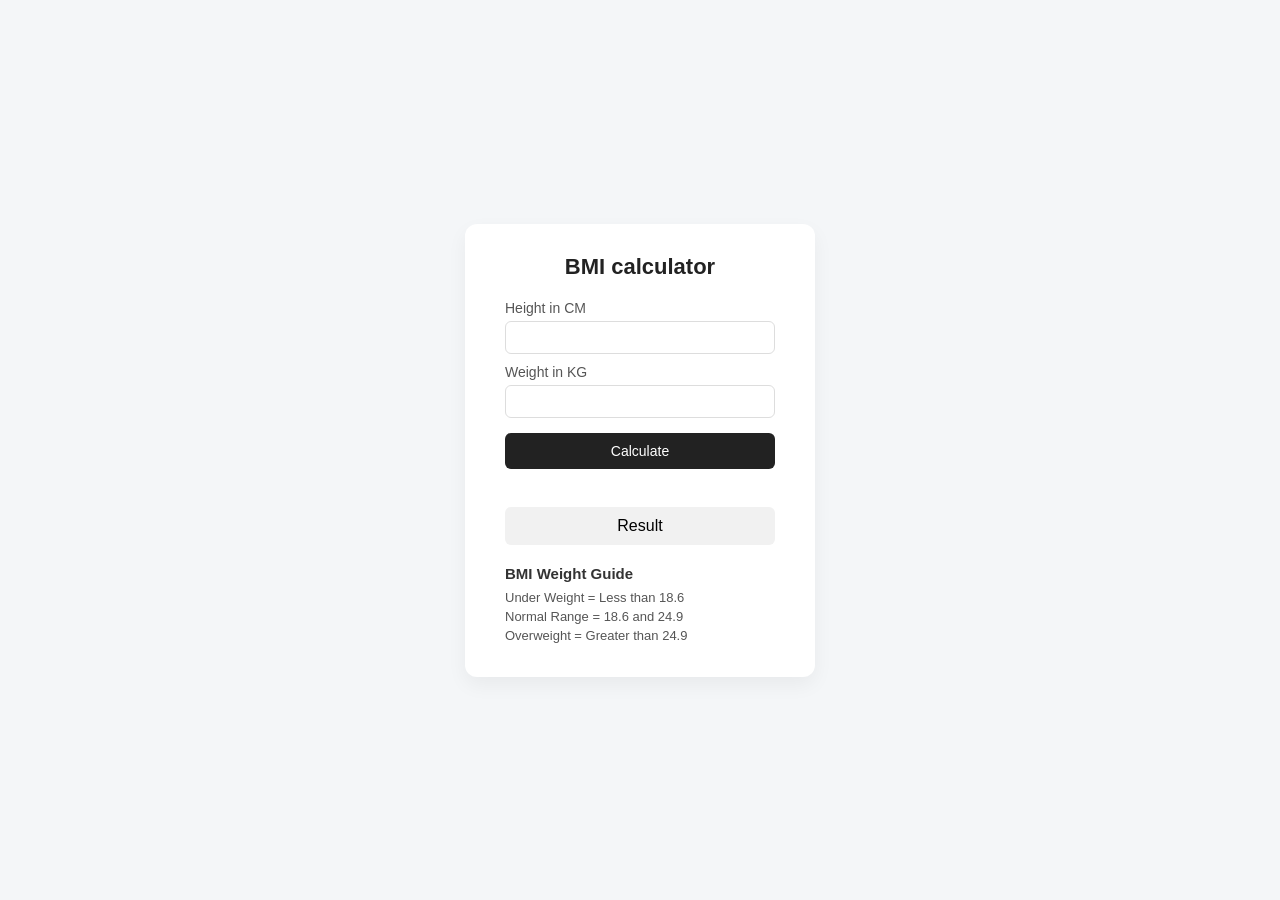
<file: BMIcalculator/index.html>
<!DOCTYPE html>
<html lang="en">
<head>
    <meta charset="UTF-8">
    <meta name="viewport" content="width=device-width, initial-scale=1.0">
    <title>BMI calculator</title>
    <link href="style.css" rel="stylesheet">
</head>
<body>
    <div class="container">
    <h1>BMI calculator</h1>
    <form>
        <label for="height">Height in CM</label> <input type="number" id="height" required name="height" class="input">
        <label for="weight">Weight in KG</label> <input type="number" id="weight" required name="weight" class="input">
        <br>
        <button type="submit">Calculate</button>
    </form>
    <br>
    <div id="result">
        <span>Result</span>
    </div>
    <div id="weight-guide">
          <h3>BMI Weight Guide</h3>
          <p>Under Weight = Less than 18.6</p>
          <p>Normal Range = 18.6 and 24.9</p>
          <p>Overweight = Greater than 24.9</p>
    </div>
    </div>
</body>
<script src="main.js"></script>
</html>
</file>
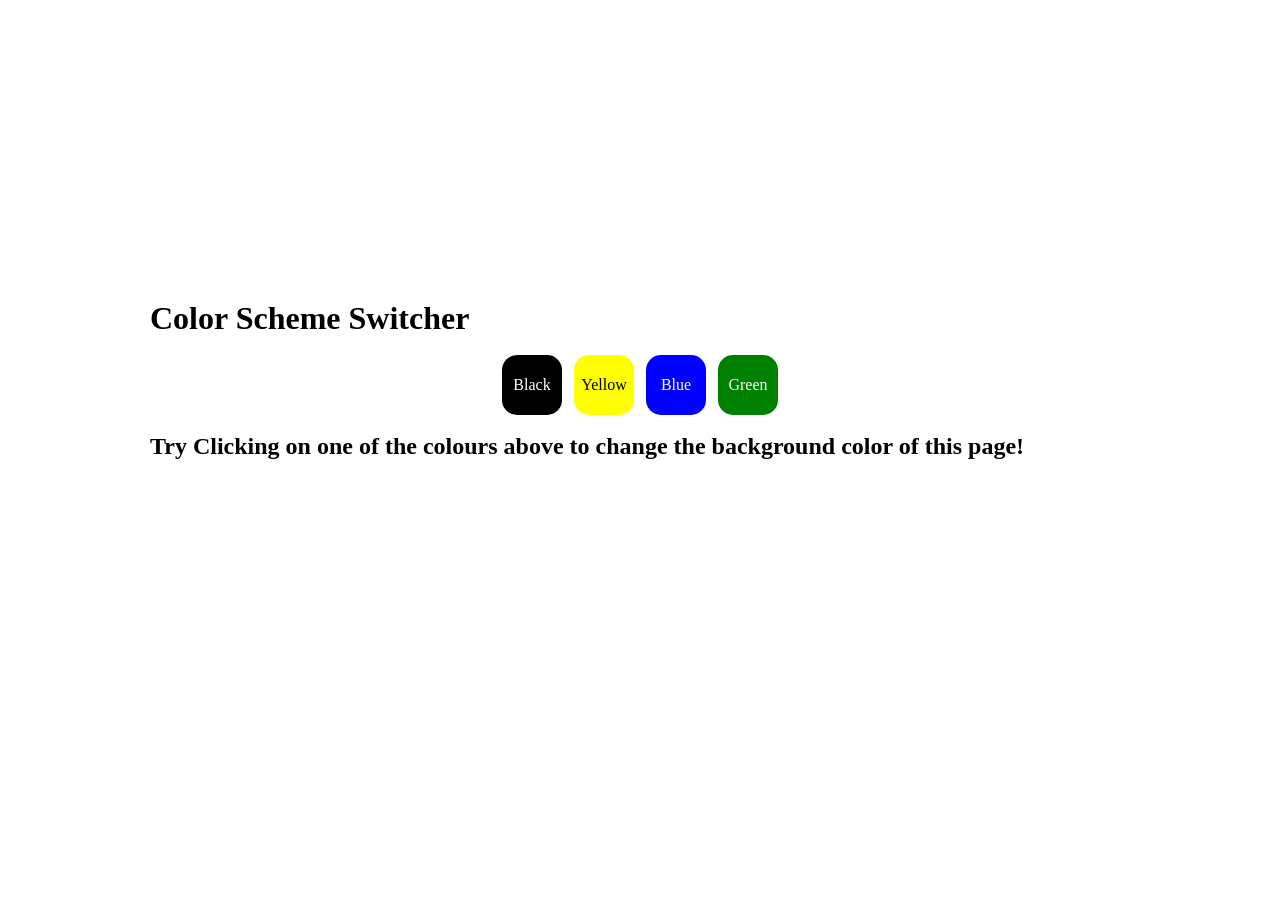
<file: colorChanger/index.html>
<!DOCTYPE html>
<html lang="en">
<head>
    <meta charset="UTF-8">
    <meta name="viewport" content="width=device-width, initial-scale=1.0">
    <title>Color Changer</title>
    <link href="style.css" rel="stylesheet"> 
</head>
<body>
<div class="container">
    <h1>
    Color Scheme Switcher 
    </h1>
    <br>
    <div class="parent">
        <div class="button" id="black">Black</div>
        <div class="button" id="yellow">Yellow</div>
        <div class="button" id="blue">Blue</div>
        <div class="button" id="green">Green</div>
    </div>
    <br>
    <h2>
        Try Clicking on one of the colours above to change the background color of this page! 
    </h2>
</div>
</body>
    <script src="main.js"></script>
</html>
</file>
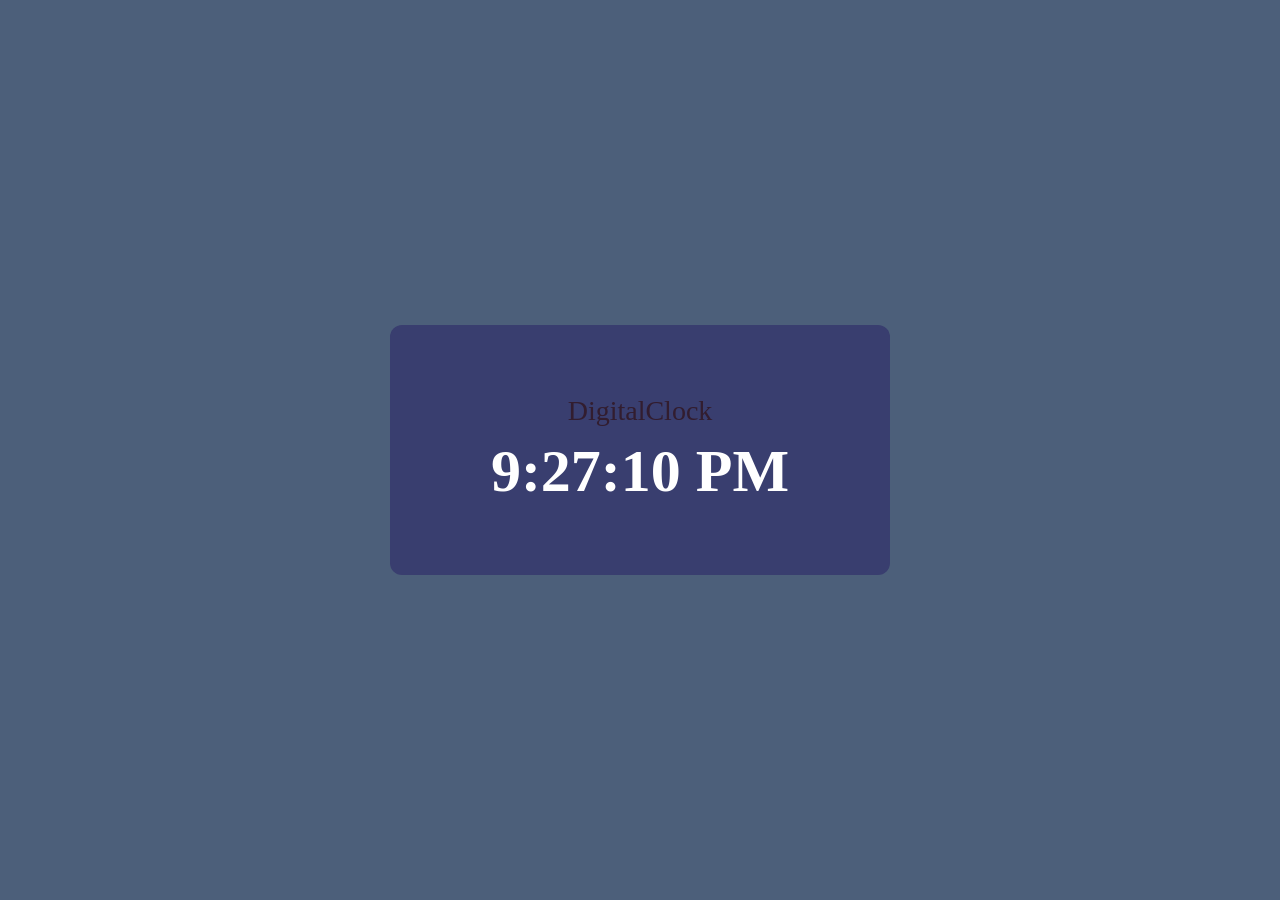
<file: DigitalClock/index.html>
<!DOCTYPE html>
<html lang="en">
<head>
    <meta charset="UTF-8">
    <meta name="viewport" content="width=device-width, initial-scale=1.0">
    <title>DigitalClock</title>
    <link href="style.css" rel="stylesheet">
</head>
<body>

    <div class="clock" >
        <p id="dc">DigitalClock</p>
        <div class="time">Your Local Time</div>
    </div>
</body>
<script src="script.js"></script>
</html>
</file>
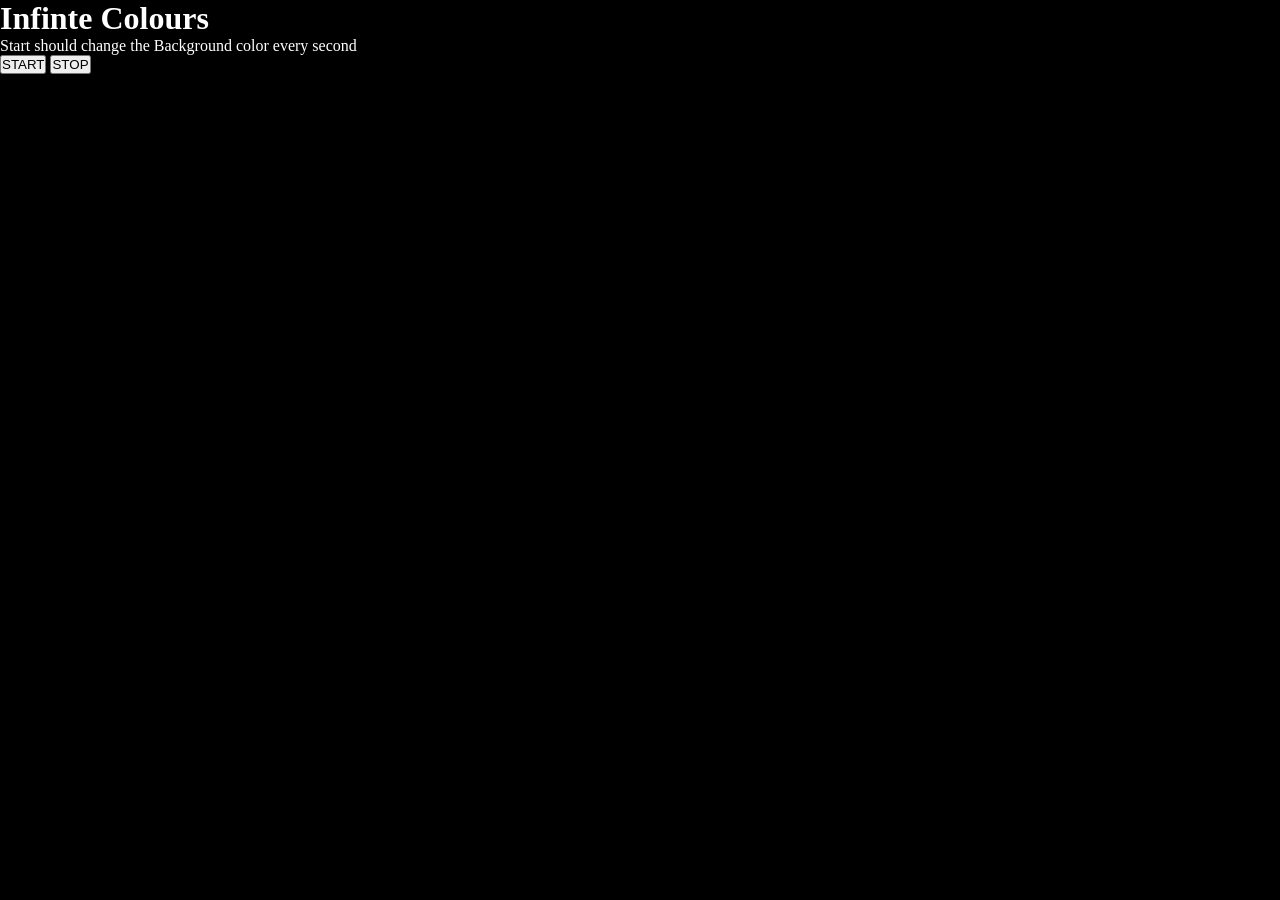
<file: infinteColour/index.html>
<!DOCTYPE html>
<html lang="en">
<head>
    <meta charset="UTF-8">
    <meta name="viewport" content="width=device-width, initial-scale=1.0">
    <title>InfiniteColour</title>
    <link href="style.css" rel="stylesheet">
</head>
<body>
    <h1>Infinte Colours</h1>
    <p>Start should change the Background color every second</p>
    <button id="start">START</button>
    <button id="stop">STOP</button>
</body>
<script src="script.js"></script>
</html>
</file>
<file: BMIcalculator/style.css>
/* Reset */
* {
    margin: 0;
    padding: 0;
    box-sizing: border-box;
    font-family: -apple-system, BlinkMacSystemFont, "Segoe UI", Roboto, sans-serif;
}

/* Body */
body {
    background-color: #f4f6f8;
    display: flex;
    justify-content: center;
    align-items: center;
    height: 100vh;
}

/* Main Container */
.container {
    background: #ffffff;
    padding: 30px 40px;
    border-radius: 12px;
    width: 350px;
    box-shadow: 0 8px 20px rgba(0, 0, 0, 0.05);
}

/* Heading */
h1 {
    text-align: center;
    margin-bottom: 20px;
    font-size: 22px;
    font-weight: 600;
    color: #222;
}

/* Labels */
label {
    display: block;
    margin: 10px 0 5px;
    font-size: 14px;
    color: #555;
}

/* Inputs */
.input {
    width: 100%;
    padding: 8px 10px;
    border: 1px solid #ddd;
    border-radius: 6px;
    outline: none;
    transition: border 0.2s ease;
}

.input:focus {
    border-color: #888;
}

/* Button */
button {
    width: 100%;
    margin-top: 15px;
    padding: 10px;
    border: none;
    border-radius: 6px;
    background-color: #222;
    color: #fff;
    font-size: 14px;
    cursor: pointer;
    transition: background 0.2s ease;
}

button:hover {
    background-color: #444;
}

/* Result Box */
#result {
    margin-top: 20px;
    padding: 10px;
    background-color: #f1f1f1;
    border-radius: 6px;
    text-align: center;
    font-weight: 500;
}

/* Guide Section */
#weight-guide {
    margin-top: 20px;
    font-size: 13px;
    color: #555;
}

#weight-guide h3 {
    margin-bottom: 8px;
    font-size: 15px;
    color: #333;
}

#weight-guide p {
    margin-bottom: 4px;
}
</file>
<file: colorChanger/style.css>
*{
    padding: 0%;
    margin: 0%;
}
.container{
    /* background-color: blueviolet; */
    margin-top: 300px;
    margin-left: 150px;
    margin-right: 150px;
    /* display: flex; */
    /* justify-content: center; */
    /* align-items: center; */
}
.parent{
    /* background-color: aqua; */
    display: flex;
    justify-content: center;
    align-items: first baseline;
    gap: 12px;
}
#black{
    border-radius: 25%;
    height: 60px;
    width: 60px;
    display: flex;
    justify-content: center;
    align-items: center;
    background-color: black;
    color: #fff;
    cursor: pointer;
}
#yellow{
    border-radius: 25%;
    height: 60px;
    width: 60px;
    display: flex;
    justify-content: center;
    align-items: center;
    background-color: yellow;
    color: black;
    cursor: pointer;
}
#blue{
    border-radius: 25%;
    height: 60px;
    width: 60px;
    display: flex;
    justify-content: center;
    align-items: center;
    background-color: blue;
    color: #fff;
    cursor: pointer;
}
#green{
    border-radius: 25%;
    height: 60px;
    width: 60px;
    display: flex;
    justify-content: center;
    align-items: center;
    background-color: green;
    color: #fff;
    cursor: pointer;
}
</file>
<file: DigitalClock/style.css>
* {
    margin: 0;
    padding: 0;
    box-sizing: border-box;
}

body {
    background-color: #4C5F7A;
    color: white;
    display: flex;
    justify-content: center;
    align-items: center;
    height: 100vh;
}

.clock {
    height: 250px;
    width: 500px;
    background-color: #393E6F;
    border-radius: 12px;

    display: flex;
    flex-direction: column;     
    justify-content: center;    
    align-items: center;       
}


#dc {
    color: #321D2F;
    font-size: 28px;
    margin-bottom: 10px;
}


.time {
    font-size: 60px;  
    font-weight: bold;
}
</file>
<file: infinteColour/style.css>
*{
    margin: 0%;
    padding: 0%;
}

body{
    background-color: black;
    color: white;
    transition: background-color 0.5s ease;
}
</file>
